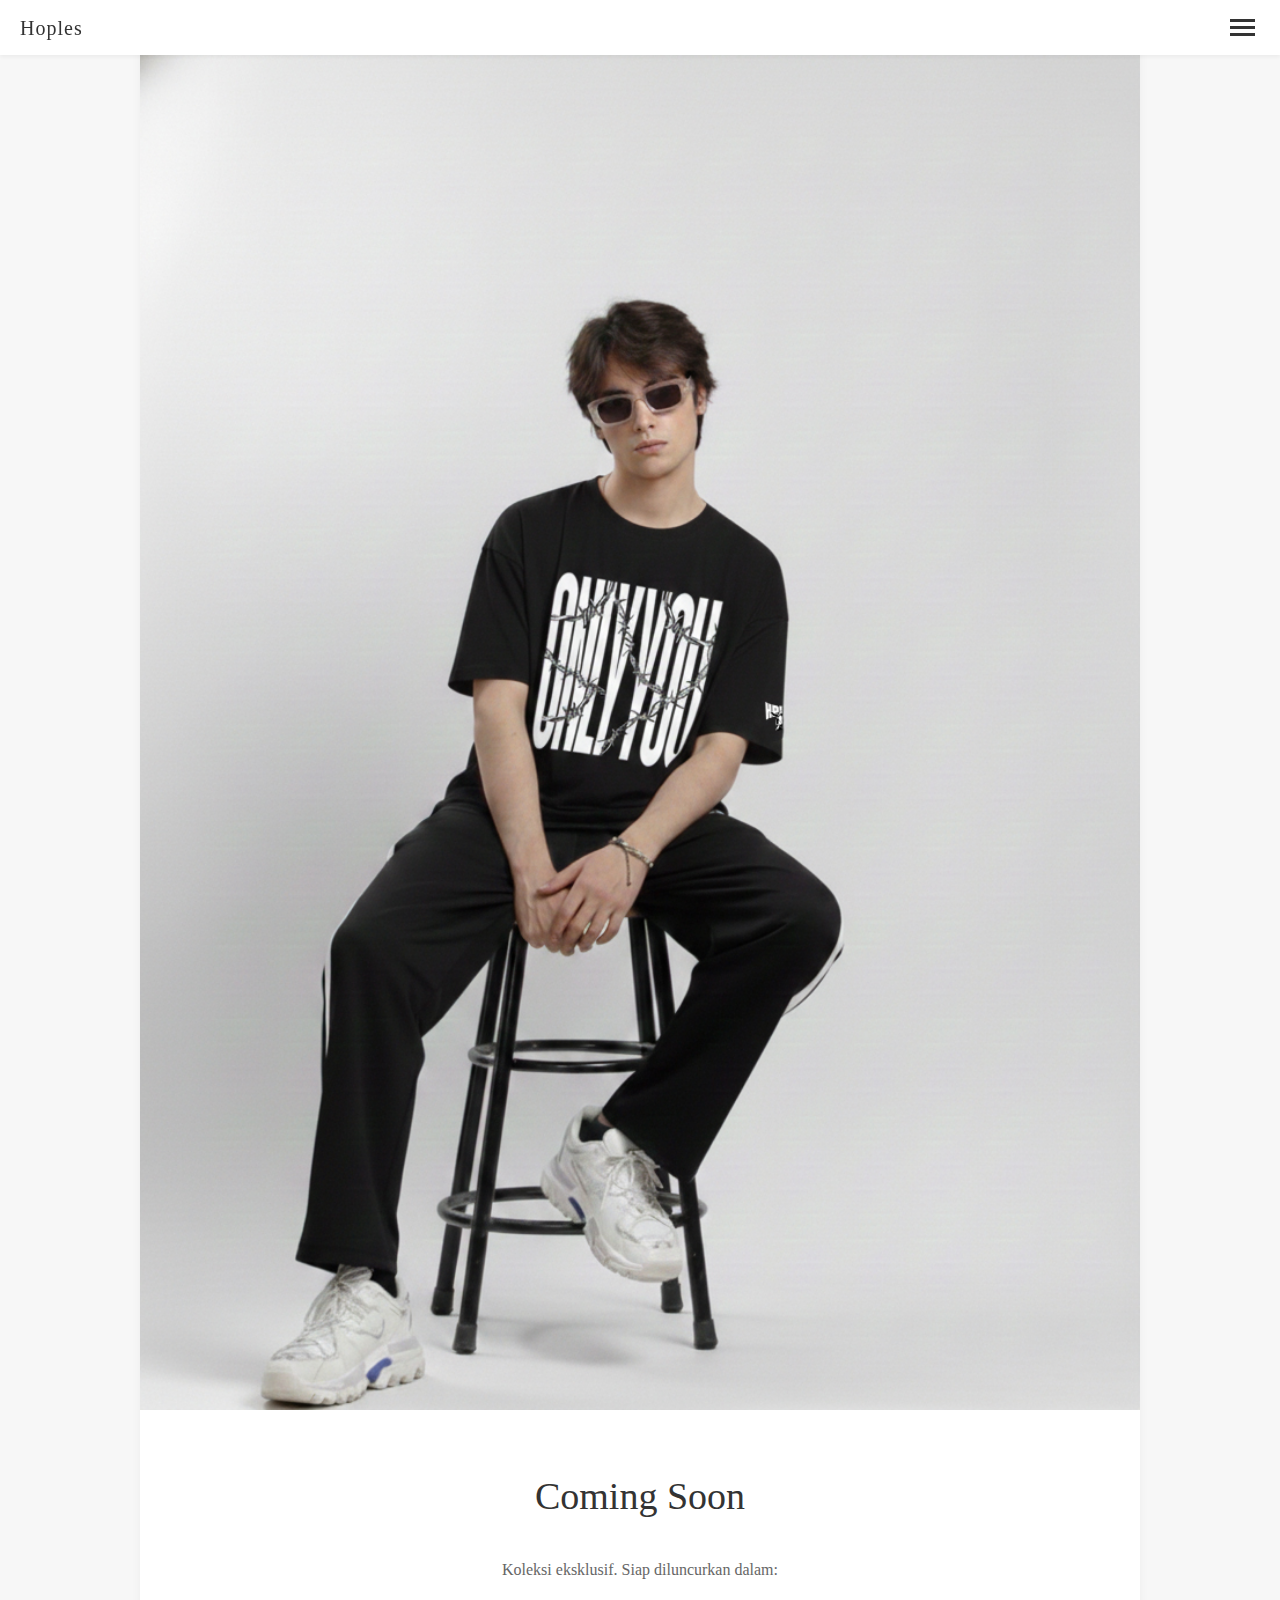
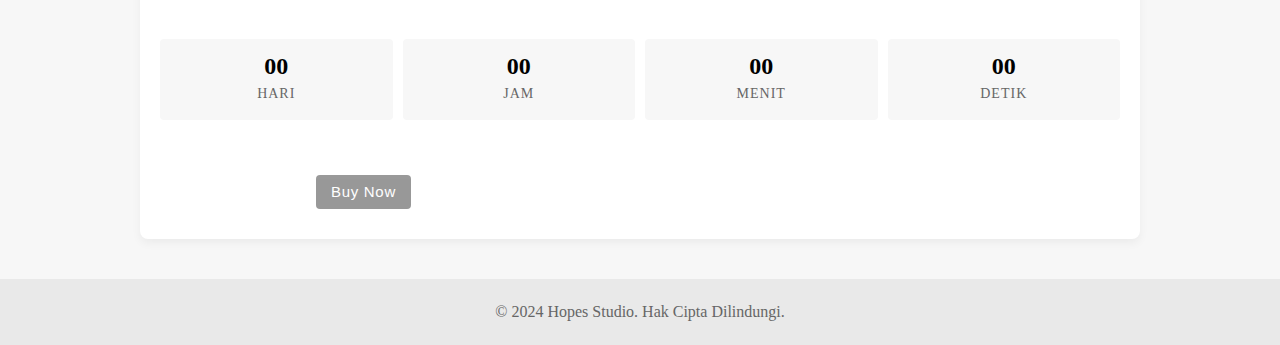
<file: index.html>
<!DOCTYPE html>
<html lang="id">
<head>
    <meta charset="UTF-8">
    <meta name="viewport" content="width=device-width, initial-scale=1.0">
    <title>Nama Bisnis Anda - Toko Online Minimalis</title>
    <link rel="stylesheet" href="style.css">
</head>
<body>

    <header class="navbar">
        <div class="logo">
            <h1>Hoples</h1>
        </div>
        
        <nav class="nav-menu" id="nav-menu">
            <ul>
                <li><a href="index.html" class="active">Beranda</a></li>
                <li><a href="tentang.html">Tentang Kami</a></li>
            </ul>
        </nav>

        <div class="hamburger-menu" id="hamburger">
            <span></span> 
            <span></span>
            <span></span>
        </div>
        
        </header>

    <main class="container coming-soon-page">
        
        <section class="coming-soon-content">
            <div class="product-image-placeholder">
                <img src="New Article .jpg" alt="Foto Produk Utama" class="main-product-img">
            </div>

            <div class="launch-info">
                                <h2 id="mainHeading">Coming Soon</h2>
                
                                <p id="mainDescription" class="tagline"> Koleksi eksklusif. Siap diluncurkan dalam:</p>
                
                

                
                <div id="countdown" class="countdown-timer">
                    <div class="time-box">
                        <span id="days">00</span>
                        <span class="label">Hari</span>
                    </div>
                    <div class="time-box">
                        <span id="hours">00</span>
                        <span class="label">Jam</span>
                    </div>
                    <div class="time-box">
                        <span id="minutes">00</span>
                        <span class="label">Menit</span>
                    </div>
                    <div class="time-box">
                        <span id="seconds">00</span>
                        <span class="label">Detik</span>
                    </div>

                </div>
                
<p class="cta-text"></p>
<div class="subscribe-form">
                                        <a href="#" id="orderButton" class="btn-primary disabled-link">Buy Now</a> 
</div>
                
            </div>
        </section>
    </main>

    <script src="countdown.js"></script>
    <script>
        // Skrip untuk fungsionalitas hamburger menu
        const hamburger = document.getElementById('hamburger');
        const navMenu = document.getElementById('nav-menu');

        hamburger.addEventListener('click', () => {
            navMenu.classList.toggle('active');
            hamburger.classList.toggle('open');
        });
    </script>
    
    <footer>
        <p>&copy; 2024 Hopes Studio. Hak Cipta Dilindungi.</p>
    </footer>

</body>
</html>
</file>
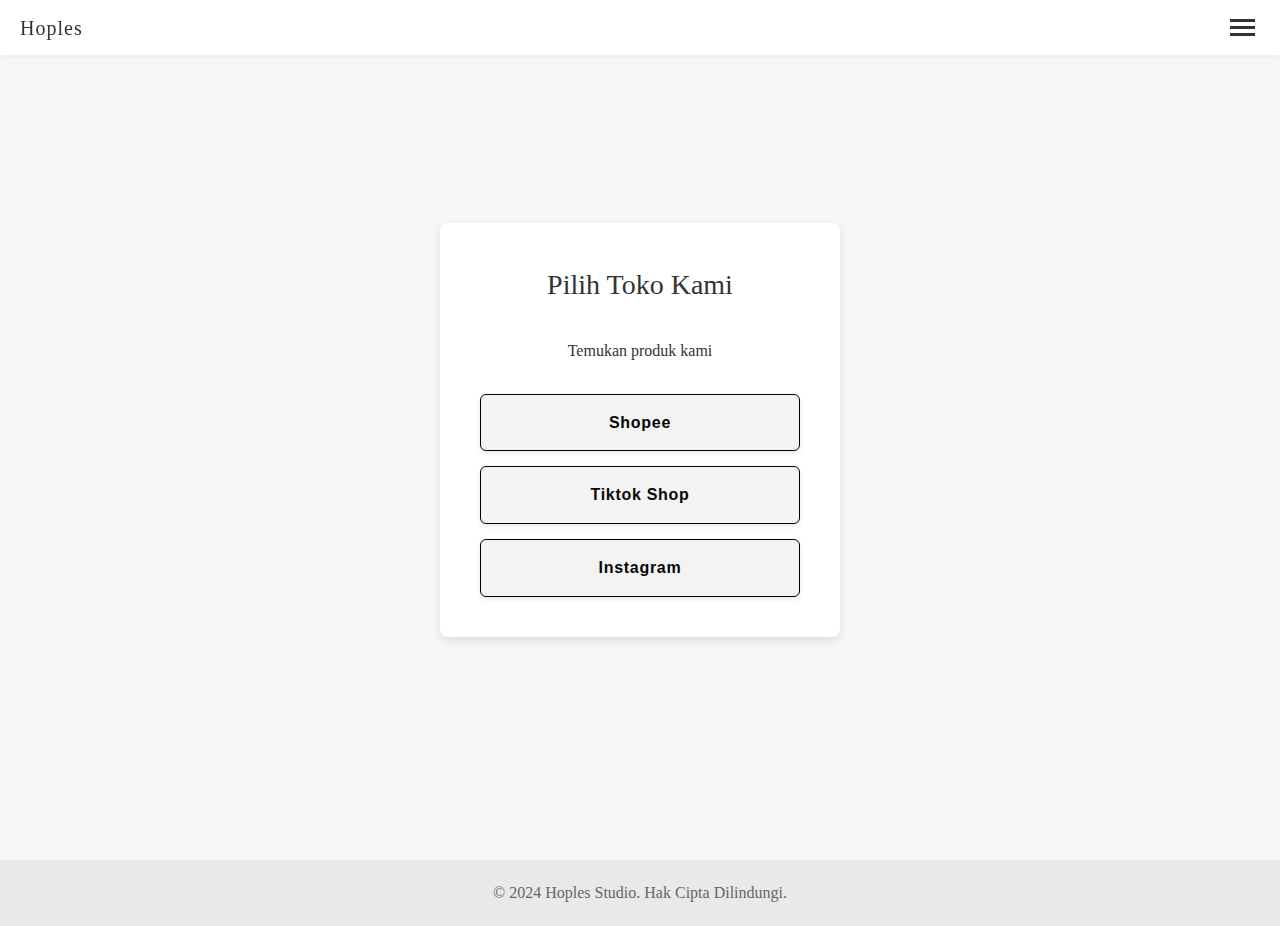
<file: shoplink.html>
<!DOCTYPE html>
<html lang="id">
<head>
    <meta charset="UTF-8">
    <meta name="viewport" content="width=device-width, initial-scale=1.0">
    <title>Toko Online Kami - Hoples</title>
    <link rel="stylesheet" href="style.css">
</head>
<body>

<header class="navbar">
        <div class="logo">
            <h1>Hoples</h1>
        </div>
        
        <nav class="nav-menu" id="nav-menu">
            <ul>
                <li><a href="index.html">Beranda</a></li>
                <li><a href="tentang.html">Tentang Kami</a></li>
            </ul>
        </nav>

        <div class="hamburger-menu" id="hamburger">
            <span></span> 
            <span></span>
            <span></span>
        </div>
    </header>

    <main class="container login-page">
        <div class="login-form-container">
            <h2>Pilih Toko Kami</h2>
            <p>Temukan produk kami</p>
            
            <div class="link-list" style="margin-top: 30px;">
                <a href="https://shopee.co.id/hoplesstudios?entryPoint=ShopBySearch&searchKeyword=hoples" target="_blank" class="btn-primary shop-link btn-shopee">Shopee</a>
                <a href="https://www.tiktok.com/@hoplesstudios" target="_blank" class="btn-primary shop-link btn-tokped">Tiktok Shop</a>
                <a href="https://www.instagram.com/hoplesstudio/?__pwa=1" target="_blank" class="btn-primary shop-link btn-whatsapp">Instagram</a>
        </div>
    </main>

    <footer>
        <p>&copy; 2024 Hoples Studio. Hak Cipta Dilindungi.</p>
    </footer>
    </footer>
    
    <script>
        const hamburger = document.getElementById('hamburger');
        const navMenu = document.getElementById('nav-menu');

        hamburger.addEventListener('click', () => {
            navMenu.classList.toggle('active');
            hamburger.classList.toggle('open');
        });
    </script>

</body>
</html>
</file>
<file: style.css>
/* Reset CSS Dasar untuk tampilan yang konsisten */
* {
    margin: 0;
    padding: 0;
    box-sizing: border-box;
}

body {
    font-family: times new roman, Helvetica, Big Calson; /* Font sederhana dan bersih */
    line-height: 1.6;
    background-color: #f7f7f7; /* Latar belakang abu-abu terang yang lembut */
    color: #333; /* Warna teks gelap standar */
}

/* Navigasi (Header) */
.navbar {
    display: flex;
    justify-content: space-between; 
    align-items: center;
    padding: 15px 40px;
    background-color: #ffffff; 
    box-shadow: 0 2px 4px rgba(0, 0, 0, 0.05); 
    position: fixed; /* Header tetap di atas */
    width: 100%;
    top: 0;
    z-index: 1000;
}

.logo {
    order: 1; /* Logo di kiri */
}

.logo h1 {
    font-family:'Times New Roman', Times, serif; /* Font yang elegan */
    font-style: normal; /* Contoh: dibuat miring */
    font-size: 20px;
    font-weight: 500;
    color: #333;
    letter-spacing: 1px;
}

/* ---------------------------------------------------- */
/* Hamburger Menu (Selalu Tampil di Pojok Kanan) */
/* ---------------------------------------------------- */
.hamburger-menu {
    display: block; /* Selalu tampilkan tombol hamburger */
    cursor: pointer;
    z-index: 1001;
    order: 2; /* Posisikan Hamburger di kanan */
    padding: 5px; 
}

/* Gaya ikon 3 garis */
.hamburger-menu span {
    display: block;
    width: 25px;
    height: 3px;
    margin: 4px 0;
    background: #333;
    transition: all 0.3s ease-in-out;
}

/* ---------------------------------------------------- */
/* Navigasi Menu Vertikal (Tersembunyi Awal) */
/* ---------------------------------------------------- */
.nav-menu {
    display: block; 
    position: fixed; 
    top: 60px; 
    right: 0;
    width: 0; /* Lebar awal nol (tersembunyi) */
    height: 100%;
    overflow-x: hidden; 
    background-color: #ffffff;
    box-shadow: -4px 0 10px rgba(0, 0, 0, 0.1);
    transition: width 0.3s ease-in-out, padding 0.3s ease-in-out;
    z-index: 999;
    padding-top: 0;
}

/* Status: Menu Aktif (Saat hamburger diklik) */
.nav-menu.active {
    width: 250px; /* Lebar menu vertikal saat terbuka */
    padding-top: 15px;
}

.nav-menu ul {
    list-style: none;
    display: flex;
    flex-direction: column; /* Menu vertikal */
    margin: 0;
    padding: 0;
}

.nav-menu ul li {
    margin: 0;
    width: 100%;
    border-bottom: 1px solid #eee;
}

.nav-menu ul li:last-child {
    border-bottom: none;
}

.nav-menu ul li a {
    text-decoration: none;
    color: #333;
    font-weight: 500;
    padding: 12px 20px;
    display: block;
    transition: background-color 0.3s;
}

.nav-menu ul li a:hover,
.nav-menu ul li a.active {
    color: #000;
    background-color: #f7f7f7;
}

nav ul {
    list-style: none;
    display: flex;
}

nav ul li {
    margin: 0 15px;
}

nav ul li a {
    text-decoration: none;
    color: #555;
    font-weight: 500;
    transition: color 0.3s;
}

nav ul li a:hover,
nav ul li a.active {
    color: #000; /* Warna hitam pekat saat di-hover/aktif */
}

/* ---------------------------------------------------- */
/* Gaya Khusus untuk Tombol Login di dalam Menu Vertikal */
/* ---------------------------------------------------- */
.nav-menu ul li .btn-menu-login {
    /* Gaya untuk membuat tombol Login menjadi putih dengan border abu-abu */
    background-color: #ffffff; /* Latar belakang putih */
    color: #333; /* Warna teks hitam/gelap */
    border: 1px solid #999; /* Border abu-abu tipis */
    
    border-radius: 4px;
    margin: 10px 20px; 
    padding: 10px;
    text-align: center;
    font-weight: 700;
}

.nav-menu ul li .btn-menu-login:hover {
    /* Efek hover: latar belakang menjadi abu-abu terang */
    background-color: #f0f0f0;
    color: #333;
    border-color: #777;
}

/* Konten Utama */
.container {
    width: 90%;
    max-width: 1200px; /* Batasi lebar agar tetap mudah dibaca */
    margin: 40px auto; /* Pusatkan di tengah */
    padding: 0 20px;
}

/* Bagian Hero (Sambutan) */
.hero {
    text-align: center;
    padding: 80px 20px;
    margin-bottom: 40px;
    background-color: #ffffff;
    border-radius: 8px;
}

.hero h2 {
    font-size: 36px;
    margin-bottom: 10px;
}

.hero p {
    font-size: 18px;
    margin-bottom: 30px;
    color: #666;
}

/* Tombol Utama */
.btn-primary {
    text-decoration: none;
    background-color: #333;
    color: #fff;
    padding: 5px 15px;
    border-radius: 4px;
    font-weight: 100;
    transition: background-color 0.3s;
    font-family: 'Helvetica', sans-serif; /* Font yang berbeda */
    font-style: normal; /* Contoh: dibuat miring */
    font-size: 15px;
    font-weight: normal;
    letter-spacing: 0.7px;
}

.btn-primary:hover {
    background-color: #555;
}

/* Contoh Konten Produk */
.product-grid {
    display: grid;
    grid-template-columns: repeat(auto-fit, minmax(250px, 1fr));
    gap: 20px;
    text-align: center;
}

.product-item {
    background-color: #fff;
    padding: 30px;
    border: 1px solid #ddd;
    border-radius: 4px;
    height: 200px;
    display: flex;
    justify-content: center;
    align-items: center;
    font-weight: 600;
    color: #999;
}

/* Footer */
footer {
    text-align: center;
    padding: 20px;
    background-color: #e9e9e9;
    color: #666;
    margin-top: 40px;
}

/* Styling Halaman Coming Soon */
.coming-soon-page {
    display: flex;
    justify-content: center;
    align-items: center;
    min-height: calc(100vh - 120px); /* Memastikan konten berada di tengah halaman */
}

.coming-soon-content {
    display: flex;
    max-width: 1000px;
    width: 100%;
    background-color: #fff;
    border-radius: 8px;
    box-shadow: 0 4px 10px rgba(0, 0, 0, 0.05);
    overflow: hidden; /* Penting untuk gambar */
}

/* Sisi Gambar Produk */
.product-image-placeholder {
    flex: 1; 
    /* 1. Kunci Rasio Gambar menjadi 4:3 (Contoh) */
    aspect-ratio: 4 / 3; 
    /* Anda bisa ganti 4/3 menjadi 1/1 untuk persegi, atau 16/9 untuk lebar */
    background-color: #eee;
}

.main-product-img {
    width: 100%;
    height: 100%; 
    /* 2. Pastikan foto mengisi ruang yang terkunci */
    object-fit: cover; 
    display: block;
}

/* Sisi Informasi Peluncuran */
.launch-info {
    flex: 1; /* Ambil setengah ruang */
    padding: 60px;
    display: flex;
    flex-direction: column;
    justify-content: center;
}

.launch-info h2 {
    font-size: 38px;
    margin-bottom: 5px;
    font-weight: 300; /* Font tipis untuk kesan minimalis */
}

.brand-name {
    font-weight: 700;
    color: #333;
}

.tagline {
    font-size: 16px;
    color: #666;
    margin-bottom: 30px;
}

/* Styling Hitungan Mundur */
.countdown-timer {
    display: flex;
    gap: 20px;
    margin-bottom: 40px;
    text-align: center;
}

.time-box {
    background-color: #f7f7f7;
    padding: 15px 10px;
    border-radius: 4px;
    flex-basis: 25%; /* Memastikan 4 kotak berbagi ruang secara merata */
}

.time-box span:first-child { /* Angka Waktu */
    display: block;
    font-size: 48px;
    font-weight: 700;
    line-height: 1;
    color: #000;
}

.time-box .label { /* Label (Hari, Jam, dll) */
    display: block;
    font-size: 14px;
    color: #666;
    margin-top: 5px;
    text-transform: uppercase;
    letter-spacing: 1px;
}

/* Form Pendaftaran Email (Subscribe) */
.subscribe-form {
    display: flex;
    margin-top: 15px;
}

/* Styling Halaman Login */
.login-page {
    /* Menggunakan Flexbox untuk memusatkan form di tengah layar */
    display: flex;
    justify-content: center;
    align-items: center;
    min-height: calc(100vh - 120px); /* Memastikan form berada di tengah halaman */
}

.login-form-container {
    background-color: #ffffff;
    padding: 40px;
    border-radius: 8px;
    box-shadow: 0 4px 10px rgba(0, 0, 0, 0.1);
    width: 100%;
    max-width: 400px; /* Batasi lebar agar tetap minimalis */
    text-align: center;
}

.login-form-container h2 {
    font-size: 28px;
    margin-bottom: 30px;
    font-weight: 400; /* Teks agak tipis */
}

/* Styling Grup Formulir (Label dan Input) */
.form-group {
    text-align: left;
    margin-bottom: 20px;
}

.form-group label {
    display: block;
    margin-bottom: 8px;
    font-weight: 600;
    color: #333;
    font-size: 14px;
}

.form-group input {
    width: 100%;
    padding: 12px;
    border: 1px solid #ddd;
    border-radius: 4px;
    font-size: 16px;
    transition: border-color 0.3s;
}

.form-group input:focus {
    border-color: #000; /* Border menjadi hitam saat fokus */
    outline: none;
}

/* Tombol Login */
.login-btn {
    width: 100%;
    padding: 12px;
    margin-top: 10px;
}

/* Teks Bawah Formulir */
.form-footer {
    margin-top: 15px;
    font-size: 14px;
    color: #666;
}

.form-footer a {
    color: #000;
    text-decoration: none;
    font-weight: 600;
    transition: color 0.3s;
}

.form-footer a:hover {
    text-decoration: underline;
    color: #555;
}

/* Styling Pesan Error Validasi */
.error-message {
    color: #cc0000; /* Warna merah untuk error */
    font-size: 13px;
    margin-top: 5px;
    display: block; /* Pastikan pesan error tampil di baris baru */
    height: 1.2em; /* Beri sedikit ruang agar tata letak tidak meloncat */
}

/* Styling Tombol Logout */
.btn-logout {
    text-decoration: none;
    padding: 8px 18px;
    border: 1px solid #999; 
    color: #555;
    background-color: transparent;
    border-radius: 4px;
    transition: background-color 0.3s, color 0.3s;
    font-weight: 600;
    margin-left: 10px; /* Jarak dari tombol Akun Saya */
}

.btn-logout:hover {
    background-color: #ddd;
    color: #333;
}

/* Styling Dashboard Akun */
.account-dashboard {
    background-color: #fff;
    padding: 50px;
    border-radius: 8px;
    box-shadow: 0 2px 5px rgba(0, 0, 0, 0.05);
}

.account-dashboard h2 {
    font-size: 32px;
    font-weight: 300;
    margin-bottom: 5px;
}

.account-dashboard .tagline {
    font-size: 16px;
    color: #666;
    margin-bottom: 40px;
}

.account-panels {
    display: grid;
    grid-template-columns: repeat(auto-fit, minmax(280px, 1fr));
    gap: 30px;
    margin-bottom: 40px;
}

.panel-item {
    padding: 30px;
    border: 1px solid #eee;
    border-radius: 6px;
    transition: box-shadow 0.3s;
}

.panel-item:hover {
    box-shadow: 0 4px 10px rgba(0, 0, 0, 0.08);
}

.panel-item h3 {
    font-size: 20px;
    margin-bottom: 10px;
    font-weight: 600;
}

.panel-item p {
    color: #555;
    margin-bottom: 15px;
}

/* Tombol Sekunder */
.btn-secondary {
    text-decoration: none;
    color: #000;
    border-bottom: 2px solid #000; /* Garis bawah minimalis */
    padding-bottom: 2px;
    font-weight: 600;
    font-size: 14px;
    transition: opacity 0.3s;
}

.btn-secondary:hover {
    opacity: 0.7;
}

.account-details {
    margin-top: 30px;
    border-top: 1px solid #eee;
    padding-top: 20px;
}

/* Styling Khusus Halaman shoplinks.html */
.shop-links-container-page {
    /* Hanya untuk memberikan margin di atas daftar link */
    padding-top: 20px;
    padding-bottom: 20px;
}

.shop-links-container-page h2 {
    margin-bottom: 5px;
}

.shop-links-container-page p {
    margin-bottom: 30px;
    color: #555;
}

/* Penataan Daftar Tautan */
.link-list {
    display: flex;
    flex-direction: column;
    gap: 15px; /* Jarak antar tombol */
    width: 100%;
    align-items: center; /* Memastikan semua link terpusat */
}

/* Tampilan Tombol Tautan */
.shop-link {
    width: 90%;
    max-width: 350px; /* Batasi lebar tombol agar terlihat elegan */
    padding: 15px 25px; /* Padding lebih besar agar mudah diklik */
    text-align: center;
    text-decoration: none;
    font-weight: 700; /* Font lebih tebal */
    font-size: 16px;
    border-radius: 6px;
    box-shadow: 0 2px 5px rgba(0, 0, 0, 0.1);
    transition: all 0.2s ease-in-out;
}

.shop-link:hover {
    box-shadow: 0 4px 10px rgba(0, 0, 0, 0.15);
    transform: translateY(-1px);
}

/* Styling Khusus untuk Tombol Brand */
/* Ganti warna ini agar sesuai dengan palet Hoples */
.btn-shopee {
    background-color: #f3f3f3; 
    color: rgb(5, 5, 5);
    border: 1px solid #000;
}
.btn-tokped {
    background-color: #f3f3f3;
    color: rgb(8, 8, 8);
    border: 1px solid #000;
}
.btn-whatsapp {
    background-color: #f3f3f3;
    color: rgb(5, 5, 5);
    border: 1px solid #000;
}
.btn-website {
    background-color: #000;
    color: white;
    border: none;
}
 

/* Styling Tombol Umum (yang Menerima Hover) */
.btn-primary:hover, .shop-link:hover {
    /* Ini adalah efek hover untuk tombol aktif */
    box-shadow: 0 4px 10px rgba(0, 0, 0, 0.15);
    transform: translateY(-1px);
    cursor: pointer; /* Kursor berubah menjadi tangan */
}

/* Styling Tombol Saat Countdown Berjalan (Disabled) */
.disabled-link {
    /* **PALING PENTING:** Mencegah mouse event, termasuk klik dan hover */
    pointer-events: none; 
    
    /* Mengubah kursor mouse menjadi panah (default) */
    cursor: default;     
    
    /* Membuat tampilan lebih redup saat nonaktif */
    opacity: 0.5;        
    
    /* Memastikan tombol tidak berubah saat di-hover */
    box-shadow: none !important;
    transform: none !important;
}

/* Juga pastikan efek hover pada elemen aktif tidak berlaku saat disabled */
.disabled-link:hover {
    box-shadow: none !important;
    transform: none !important;
}

/* Styling Khusus untuk Tombol Sold Out */
.btn-sold-out {
    /* Membuat tombol terlihat non-fungsional */
    pointer-events: none; 
    cursor: default;     
    
    /* Ganti warna agar berbeda, misalnya abu-abu terang */
    background-color: #cccccc !important; 
    color: #666666 !important;
    opacity: 1; 
    box-shadow: none !important; /* Hilangkan bayangan/efek di sini */
    transform: none !important; /* Hilangkan efek transfrom/angkat */
}
/* PENTING: Juga pastikan kelas sold out tidak memiliki efek hover */
.btn-sold-out:hover {
    box-shadow: none !important;
    transform: none !important;
}


/* ======================================= */
/* Styling Halaman Koleksi (Collection) */
/* ======================================= */

.collection-page {
    /* Mirip dengan dashboard, untuk padding */
    padding: 20px;
    border-radius: 8px;
    text-align: center;
}

#collectionTitle {
    font-size: 32px;
    font-weight: 300;
    margin-bottom: 5px;
}
/* Styling GRID ARTIKEL Menjadi Full-Width */
#articleGrid {
    /* ... properti full-width tetap sama ... */
    display: grid;
    
    /* 1. TAMPILAN DESKTOP BESAR (Default, misalnya > 1024px) */
    /* Atur 6 kolom */
    grid-template-columns: repeat(3, 1fr); 
    gap: 30px; 
    
    /* ... properti lain tetap sama ... */
}

/* Media Query untuk Tablet/Laptop Menengah (misalnya di bawah 1024px) */
@media (max-width: 1024px) {
    #articleGrid {
        /* 2. TAMPILAN TABLET: Atur 3 kolom */
        grid-template-columns: repeat(3, 1fr);
        padding: 0 30px; 
    }
}

/* Media Query untuk Ponsel (misalnya di bawah 768px) */
@media (max-width: 768px) {
    #articleGrid {
        /* 3. TAMPILAN SELULER: Atur 1 kolom */
        grid-template-columns: repeat(3, 1fr);
        gap: 20px;
        padding: 0 15px;
    }
}
.article-item {
    background-color: #ffffff;
    border: 1px solid #d4d4d4;
    border-radius: 6px;
    /* TAMBAHKAN ATAU VERIFIKASI BARIS INI: Mencegah gambar meluap */
    overflow: hidden; 
    
    box-shadow: 0 4px 5px rgba(0, 0, 0, 0.10);
    transition: box-shadow 0.3s;
}

.article-item img {
    width: 100%;
    /* Menggunakan rasio aspek CSS modern (lebih baik daripada height tetap) */
    aspect-ratio: 4 / 3; 
    object-fit: cover; 
    object-position: center top; 
    display: block;
}

.article-item:hover {
    box-shadow: 0 5px 15px rgba(0, 0, 0, 0.1);
}

.article-item h3 {
    padding: 15px 15px 5px;
    font-size: 15px;
    font-weight: 600;
    color: #333;
}

.article-item p {
    padding: 0 15px 15px;
    font-size: 12px;
    color: #666;
}

.article-item .btn-secondary {
    display: inline-block;
    margin: 0 15px 15px;
    /* Hapus border-bottom agar lebih bersih di kartu */
    border-bottom: none; 
}

/* ======================================= */
/* Styling Banner Full-Width Collection (Posisi Absolut) */
/* ======================================= */

.full-width-banner {
    /* Container luar untuk memberikan latar belakang full-width */
    width: 100%;
    background-color: #adadad; 
    padding: 0px 0; 
    margin-top: 60px;
    text-align: center;
    box-shadow: 0 3px 7px rgba(0, 0, 0, 0.6); 
    /* PENTING: Menetapkan konteks posisi relatif untuk banner */
    position: relative; 
    overflow: hidden; 
    
    /* Kunci Tinggi Banner (Anda bisa ubah 200px ini) */
    height: 200px; 
}

.banner-content {
    /* Konten di dalamnya dibatasi dan dipusatkan */
    width: 90%;
    max-width: 1200px; 
    margin: 0 auto; 
    
    /* Posisikan Konten di atas Banner */
    position: relative; 
    z-index: 20; /* Lebih tinggi dari banner overlay */
    height: 100%;
    
    /* Gunakan Flexbox untuk memusatkan Judul dalam kotak 200px */
    display: flex;
    align-items: center; 
    justify-content: flex-start; /* Rata kiri */
}

/* Judul (H2) */
.banner-content h2 {
    font-size: 48px; 
    font-weight: 700;
    margin: 0;
    color: #333;
    padding: 0; 
    text-align: left;
    opacity:0%
}

/* Banner Image Container (FULL-SCREEN WIDTH) */
.banner-content .banner-overlay {
    /* Kunci: Posisikan secara absolut dari full-width-banner */
    position: absolute;
    top: 0;
    left: 50%;
    
    /* Kunci: Mengisi 100% lebar viewport (layar) */
    width: 100vw; 
    
    /* Kunci: Mengisi 100% tinggi full-width-banner */
    height: 100%;
    
    /* Penyesuaian agar posisi rata kiri/kanan di viewport */
    transform: translateX(-50%); 

    z-index: 10; 
    overflow: hidden;
    
    /* Gunakan Flexbox untuk memposisikan gambar di dalam overlay */
    display: flex; 
    align-items: flex-start; 
    justify-content: flex-end;
    pointer-events: none;
}

/* Gambar itu Sendiri */
.banner-content .banner-img {
    width: 100%;
    height: 100%; 
    object-fit: cover; /* Pastikan gambar mengisi seluruh area 100vw x 200px */
    opacity: 50%;
}/* ============================================================
   7. MEDIA QUERIES (PERBAIKAN SELULER) - JANGAN DIHAPUS
   ============================================================ */
    /* Update pada Media Query 768px atau tambahkan di bawahnya */
@media (max-width: 768px) {
    .coming-soon-content {
        display: block; /* Mengganti flex menjadi block lebih aman untuk Safari lama */
        width: 100%;
    }

    .product-image-placeholder {
        width: 100%;
        height: 250px; /* Memberikan tinggi tetap yang aman di HP */
        aspect-ratio: auto; /* Mematikan aspect ratio jika bentrok dengan height */
    }

    .launch-info {
        width: 100%;
        padding: 40px 20px;
    }
}
    /* Navbar Mobile */
    .navbar { padding: 10px 20px; }
    
    /* Hero & Teks */
    .hero h2 { font-size: 28px; }

    /* Coming Soon: Ubah Samping ke Tumpuk Vertikal */
    .coming-soon-content {
        flex-direction: column;
    }

    .launch-info {
        padding: 30px 20px;
        text-align: center;
    }

    .countdown-timer { gap: 10px; }
    .time-box span:first-child { font-size: 24px; }

    /* Grid Artikel: Ubah ke 1 Kolom agar tidak sempit */
    #articleGrid {
        grid-template-columns: 1fr;
        gap: 20px;
    }/* Khusus untuk layar smartphone yang ramping (iPhone XS, Pro, etc) */
@media (max-width: 375px) {
    .time-box span:first-child {
        font-size: 24px;
    }
    
    .launch-info h2 {
        font-size: 22px;
    }

    .container {
        width: 95%;
        margin-top: 70px;
    }
}

    /* Banner Mobile */
    .full-width-banner { height: 150px; }

    /* Shop Links (Tombol Link) */
    .shop-link { width: 100%; max-width: none; }
}
</file>
